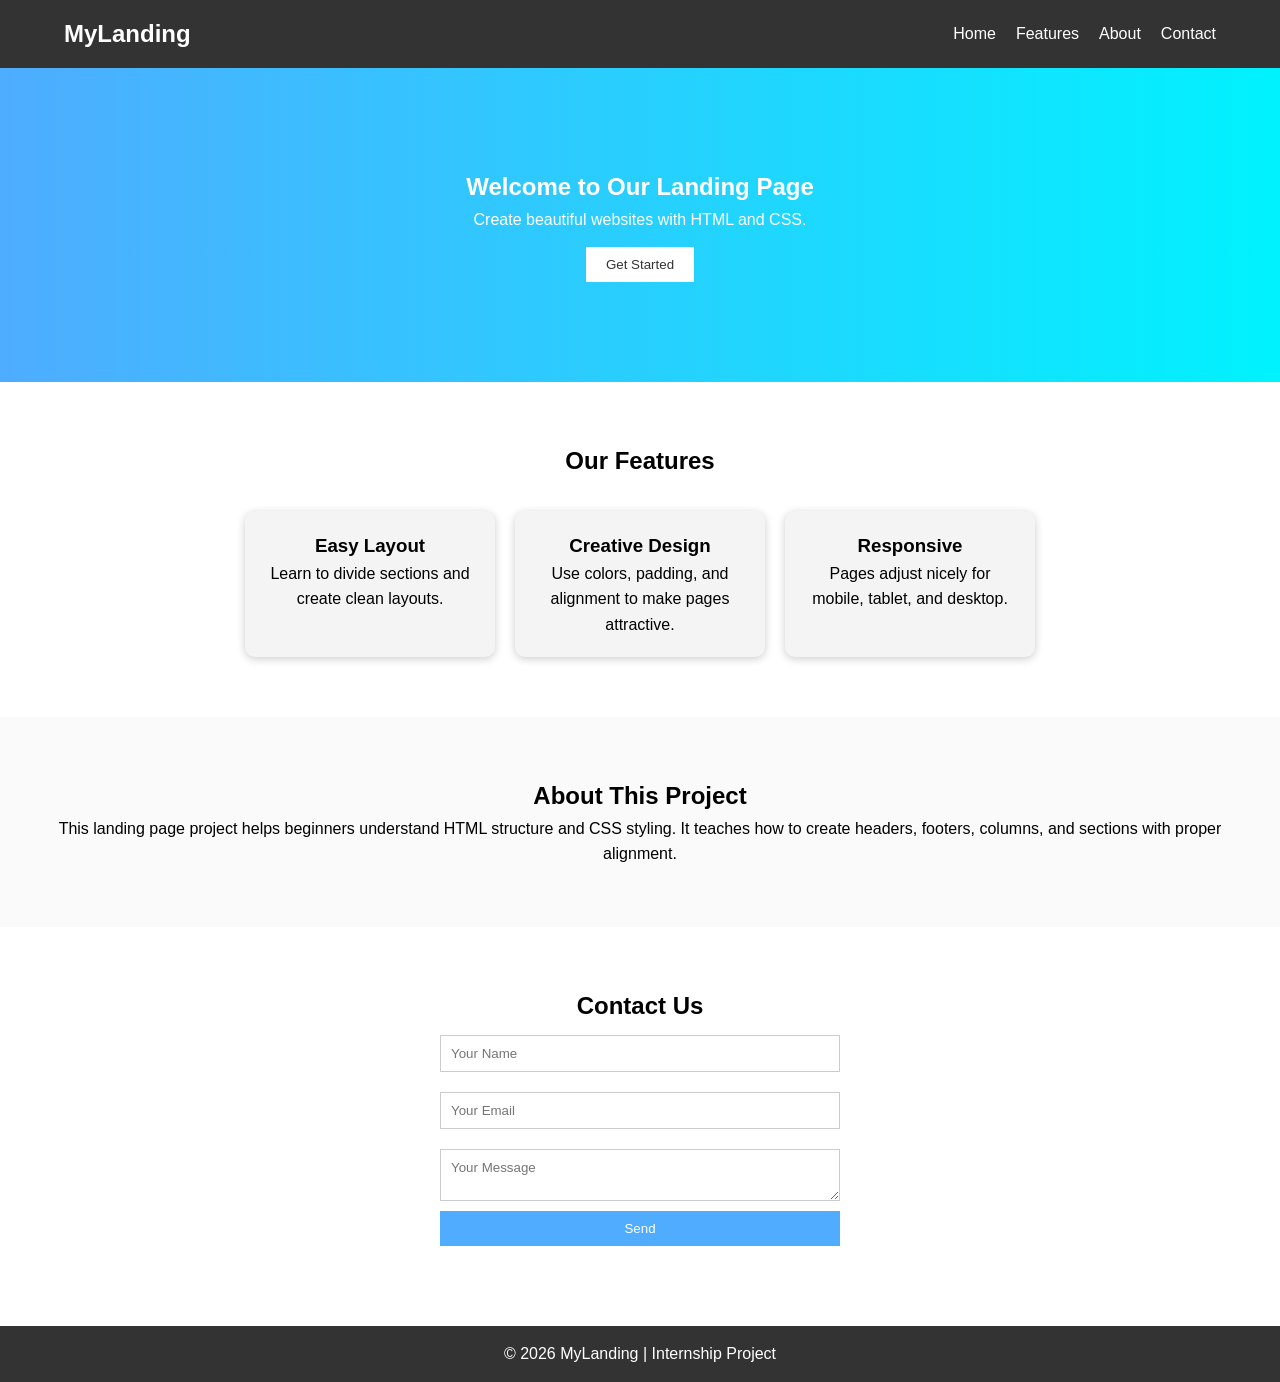
<file: Task 1-Landing page/index.html>
<!DOCTYPE html>
<html lang="en">
<head>
    <meta charset="UTF-8">
    <meta name="viewport" content="width=device-width, initial-scale=1.0">
    <title>Creative Landing Page</title>
    <link rel="stylesheet" href="style.css">
</head>

<body>

<header>
    <nav>
        <h1 class="logo">MyLanding</h1>
        <ul class="nav-links">
            <li><a href="#">Home</a></li>
            <li><a href="#features">Features</a></li>
            <li><a href="#about">About</a></li>
            <li><a href="#contact">Contact</a></li>
        </ul>
    </nav>
</header>

<section class="hero">
    <div class="hero-text">
        <h2>Welcome to Our Landing Page</h2>
        <p>Create beautiful websites with HTML and CSS.</p>
        <button onclick="showMessage()">Get Started</button>
    </div>
</section>

<section id="features" class="features">
    <h2>Our Features</h2>

    <div class="feature-container">

        <div class="box">
            <h3>Easy Layout</h3>
            <p>Learn to divide sections and create clean layouts.</p>
        </div>

        <div class="box">
            <h3>Creative Design</h3>
            <p>Use colors, padding, and alignment to make pages attractive.</p>
        </div>

        <div class="box">
            <h3>Responsive</h3>
            <p>Pages adjust nicely for mobile, tablet, and desktop.</p>
        </div>

    </div>
</section>

<section id="about" class="about">
    <h2>About This Project</h2>
    <p>
        This landing page project helps beginners understand HTML structure
        and CSS styling. It teaches how to create headers, footers,
        columns, and sections with proper alignment.
    </p>
</section>

<section id="contact" class="contact">
    <h2>Contact Us</h2>

    <form>
        <input type="text" placeholder="Your Name" required>
        <input type="email" placeholder="Your Email" required>
        <textarea placeholder="Your Message"></textarea>
        <button type="submit">Send</button>
    </form>
</section>

<footer>
    <p>© 2026 MyLanding | Internship Project</p>
</footer>

<script src="script.js"></script>

</body>
</html>
</file>
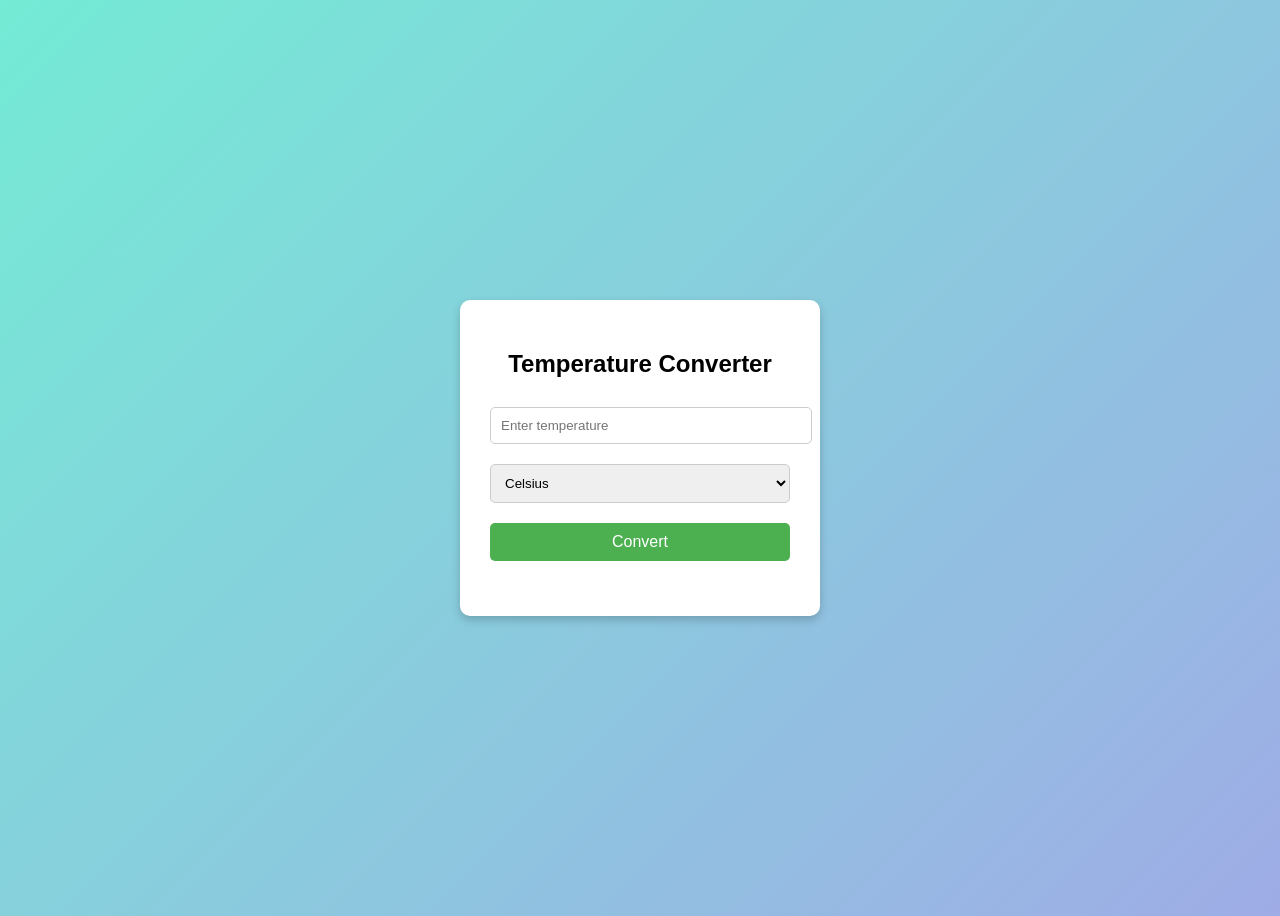
<file: Task 3-Temperature converter website/index.html>
<!DOCTYPE html>
<html lang="en">
<head>
    <meta charset="UTF-8">
    <title>Temperature Converter</title>
    <style>
        body{
            font-family: Arial, sans-serif;
            background: linear-gradient(135deg,#74ebd5,#9face6);
            display:flex;
            justify-content:center;
            align-items:center;
            height:100vh;
        }

        .container{
            background:white;
            padding:30px;
            border-radius:10px;
            box-shadow:0 4px 10px rgba(0,0,0,0.2);
            text-align:center;
            width:300px;
        }

        input, select, button{
            width:100%;
            padding:10px;
            margin:10px 0;
            border-radius:5px;
            border:1px solid #ccc;
        }

        button{
            background:#4CAF50;
            color:white;
            border:none;
            cursor:pointer;
            font-size:16px;
        }

        button:hover{
            background:#45a049;
        }

        #result{
            margin-top:15px;
            font-size:18px;
            font-weight:bold;
            color:#333;
        }
    </style>
</head>
<body>

<div class="container">
    <h2>Temperature Converter</h2>

    <!-- Temperature Input -->
    <input type="text" id="temperature" placeholder="Enter temperature">

    <!-- Unit Selection -->
    <select id="unit">
        <option value="C">Celsius</option>
        <option value="F">Fahrenheit</option>
        <option value="K">Kelvin</option>
    </select>

    <!-- Convert Button -->
    <button onclick="convertTemperature()">Convert</button>

    <!-- Result Display -->
    <div id="result"></div>
</div>

<script>
function convertTemperature(){
    let temp = document.getElementById("temperature").value;
    let unit = document.getElementById("unit").value;
    let result = document.getElementById("result");

    // Validate input
    if(temp === "" || isNaN(temp)){
        result.innerHTML = "⚠️ Please enter a valid number.";
        return;
    }

    temp = parseFloat(temp);
    let convertedTemp;

    if(unit === "C"){
        convertedTemp = (temp * 9/5) + 32;
        result.innerHTML = temp + " °C = " + convertedTemp.toFixed(2) + " °F";
    }
    else if(unit === "F"){
        convertedTemp = (temp - 32) * 5/9;
        result.innerHTML = temp + " °F = " + convertedTemp.toFixed(2) + " °C";
    }
    else if(unit === "K"){
        convertedTemp = temp - 273.15;
        result.innerHTML = temp + " K = " + convertedTemp.toFixed(2) + " °C";
    }
}
</script>

</body>
</html>
</file>
<file: Task 1-Landing page/style.css>
*{
    margin:0;
    padding:0;
    box-sizing:border-box;
    font-family: Arial, Helvetica, sans-serif;
}

body{
    line-height:1.6;
}

header{
    background:#333;
    color:white;
    padding:15px 0;
}

nav{
    display:flex;
    justify-content:space-between;
    align-items:center;
    width:90%;
    margin:auto;
}

.logo{
    font-size:24px;
}

.nav-links{
    list-style:none;
    display:flex;
}

.nav-links li{
    margin-left:20px;
}

.nav-links a{
    color:white;
    text-decoration:none;
}

.hero{
    background:linear-gradient(to right,#4facfe,#00f2fe);
    color:white;
    text-align:center;
    padding:100px 20px;
}

.hero button{
    padding:10px 20px;
    border:none;
    background:#fff;
    color:#333;
    cursor:pointer;
    margin-top:15px;
}

.features{
    padding:60px 20px;
    text-align:center;
}

.feature-container{
    display:flex;
    justify-content:center;
    gap:20px;
    margin-top:30px;
}

.box{
    background:#f4f4f4;
    padding:20px;
    width:250px;
    border-radius:10px;
    box-shadow:0 2px 8px rgba(0,0,0,0.2);
}

.about{
    padding:60px 20px;
    background:#fafafa;
    text-align:center;
}

.contact{
    padding:60px 20px;
    text-align:center;
}

.contact form{
    max-width:400px;
    margin:auto;
    display:flex;
    flex-direction:column;
}

.contact input,
.contact textarea{
    margin:10px 0;
    padding:10px;
    border:1px solid #ccc;
}

.contact button{
    padding:10px;
    background:#4facfe;
    color:white;
    border:none;
    cursor:pointer;
}

footer{
    background:#333;
    color:white;
    text-align:center;
    padding:15px;
    margin-top:20px;
}
</file>
